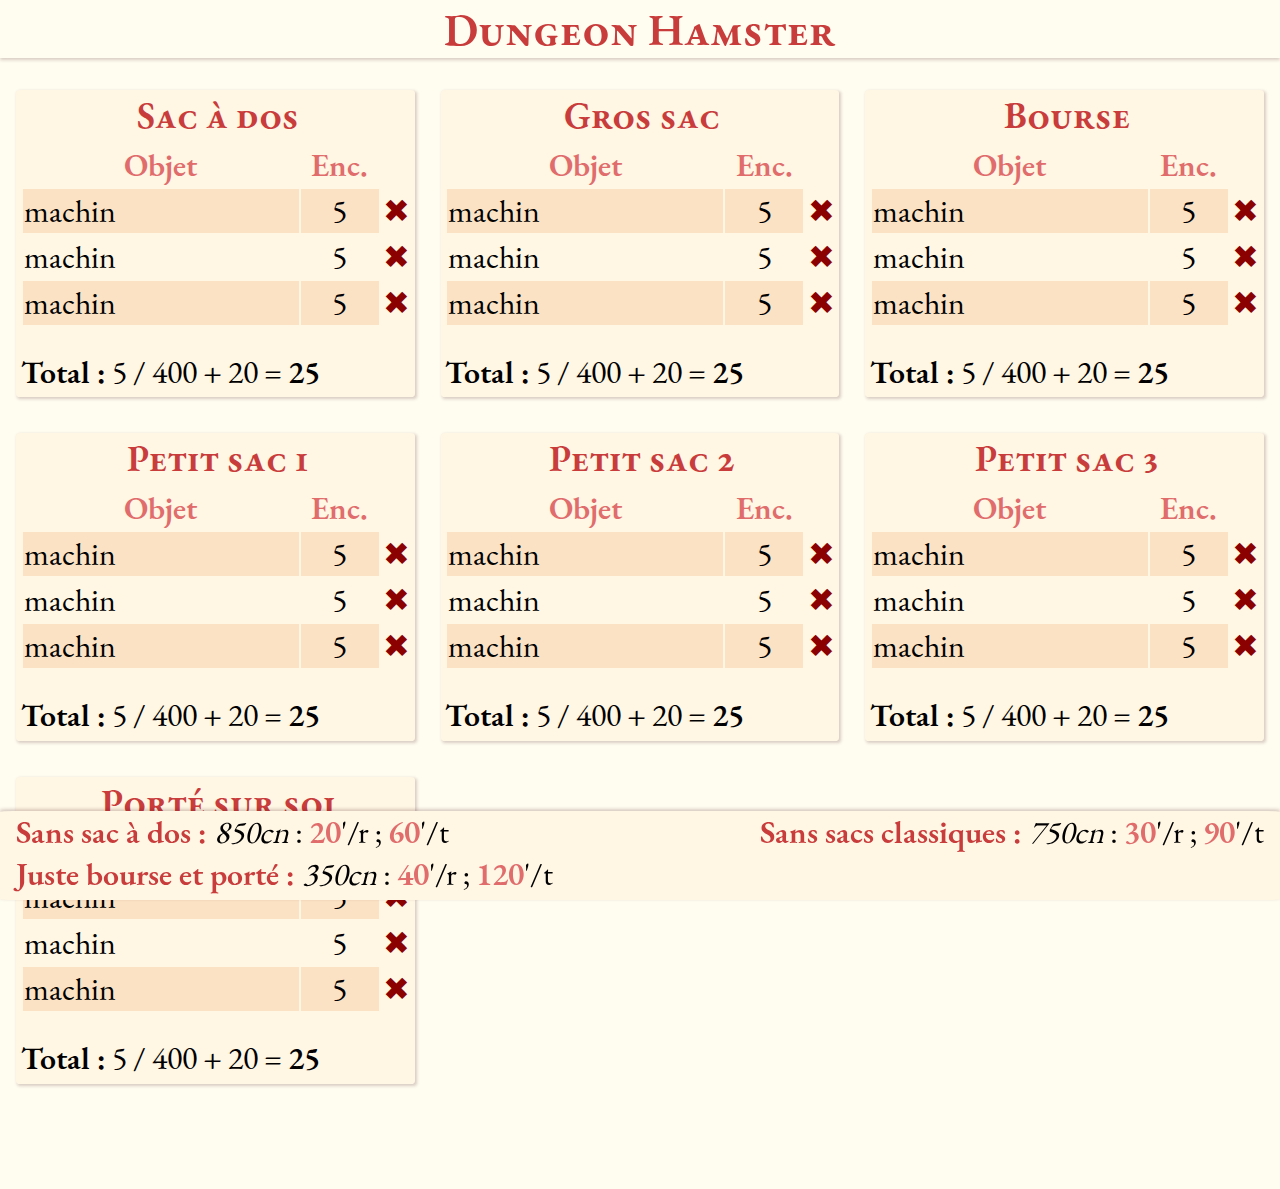
<file: public_html/hamster.html>
<!DOCTYPE html>
<!--
Click nbfs://nbhost/SystemFileSystem/Templates/Licenses/license-default.txt to change this license
Click nbfs://nbhost/SystemFileSystem/Templates/Other/html.html to edit this template
-->
<html>
	<head>
		<meta charset="UTF-8">
		<title>Dungeon Hamster</title>
		<!--ainsi le viewport du téléphone sera de la même taille que l'écran, souvent les mobils rendent d'abord à taille supérieure et downscalent sur le vrai écran-->
		<!--cela empêche les media queries responsive du bas de bien fonctionner-->
		<!--TODO tester sur écran mobile, ça se trouve le viewport initial est plus petit et ça marche pas, à voir-->
		<meta name="viewport" content="width=device-width, initial-scale=1.0">

		<link rel="stylesheet" href="css/hamster.css">
	</head>
	<body>
		<header><h1>Dungeon Hamster</h1></header>
		<main>
			<div class="invArea">
				<section>
					<h3>Sac à dos</h3>
					<table>
						<tr><th class=colObj>Objet</th>
							<th class=colEnc>Enc.</th>
							<th class=colDel></th></tr>
						<tr><td class=colObj contenteditable="true">machin</td>
							<td class=colEnc contenteditable="true">5</td>
							<td class=colDel>✖
							</td></tr>
						<tr><td class=colObj contenteditable="true">machin</td>
							<td class=colEnc contenteditable="true">5</td>
							<td class=colDel>✖
							</td></tr>
						<tr><td class=colObj contenteditable="true">machin</td>
							<td class=colEnc contenteditable="true">5</td>
							<td class=colDel>✖
							</td></tr>
					</table>
					<div class="secRecap"><strong>Total :</strong> <span>5</span> / 400 + 20 = <span><strong>25</strong></span></div>
				</section>
				<section>
					<h3>Gros sac</h3>
					<table>
						<tr><th class=colObj>Objet</th>
							<th class=colEnc>Enc.</th>
							<th class=colDel></th></tr>
						<tr><td class=colObj contenteditable="true">machin</td>
							<td class=colEnc contenteditable="true">5</td>
							<td class=colDel>✖
							</td></tr>
						<tr><td class=colObj contenteditable="true">machin</td>
							<td class=colEnc contenteditable="true">5</td>
							<td class=colDel>✖
							</td></tr>
						<tr><td class=colObj contenteditable="true">machin</td>
							<td class=colEnc contenteditable="true">5</td>
							<td class=colDel>✖
							</td></tr>
					</table>
					<div class="secRecap"><strong>Total :</strong> <span>5</span> / 400 + 20 = <span><strong>25</strong></span></div>

				</section>
				<section><h3>Bourse</h3>
					<table>
						<tr><th class=colObj>Objet</th>
							<th class=colEnc>Enc.</th>
							<th class=colDel></th></tr>
						<tr><td class=colObj contenteditable="true">machin</td>
							<td class=colEnc contenteditable="true">5</td>
							<td class=colDel>✖
							</td></tr>
						<tr><td class=colObj contenteditable="true">machin</td>
							<td class=colEnc contenteditable="true">5</td>
							<td class=colDel>✖
							</td></tr>
						<tr><td class=colObj contenteditable="true">machin</td>
							<td class=colEnc contenteditable="true">5</td>
							<td class=colDel>✖
							</td></tr>
					</table>
					<div class="secRecap"><strong>Total :</strong> <span>5</span> / 400 + 20 = <span><strong>25</strong></span></div></section>
				<section><h3>Petit sac 1</h3>
					<table>
						<tr><th class=colObj>Objet</th>
							<th class=colEnc>Enc.</th>
							<th class=colDel></th></tr>
						<tr><td class=colObj contenteditable="true">machin</td>
							<td class=colEnc contenteditable="true">5</td>
							<td class=colDel>✖
							</td></tr>
						<tr><td class=colObj contenteditable="true">machin</td>
							<td class=colEnc contenteditable="true">5</td>
							<td class=colDel>✖
							</td></tr>
						<tr><td class=colObj contenteditable="true">machin</td>
							<td class=colEnc contenteditable="true">5</td>
							<td class=colDel>✖
							</td></tr>
					</table><div class="secRecap"><strong>Total :</strong> <span>5</span> / 400 + 20 = <span><strong>25</strong></span></div></section>
				<section><h3>Petit sac 2</h3>
					<table>
						<tr><th class=colObj>Objet</th>
							<th class=colEnc>Enc.</th>
							<th class=colDel></th></tr>
						<tr><td class=colObj contenteditable="true">machin</td>
							<td class=colEnc contenteditable="true">5</td>
							<td class=colDel>✖
							</td></tr>
						<tr><td class=colObj contenteditable="true">machin</td>
							<td class=colEnc contenteditable="true">5</td>
							<td class=colDel>✖
							</td></tr>
						<tr><td class=colObj contenteditable="true">machin</td>
							<td class=colEnc contenteditable="true">5</td>
							<td class=colDel>✖
							</td></tr>
					</table><div class="secRecap"><strong>Total :</strong> <span>5</span> / 400 + 20 = <span><strong>25</strong></span></div></section>

				<section><h3>Petit sac 3</h3>
					<table>
						<tr><th class=colObj>Objet</th>
							<th class=colEnc>Enc.</th>
							<th class=colDel></th></tr>
						<tr><td class=colObj contenteditable="true">machin</td>
							<td class=colEnc contenteditable="true">5</td>
							<td class=colDel>✖
							</td></tr>
						<tr><td class=colObj contenteditable="true">machin</td>
							<td class=colEnc contenteditable="true">5</td>
							<td class=colDel>✖
							</td></tr>
						<tr><td class=colObj contenteditable="true">machin</td>
							<td class=colEnc contenteditable="true">5</td>
							<td class=colDel>✖
							</td></tr>
					</table><div class="secRecap"><strong>Total :</strong> <span>5</span> / 400 + 20 = <span><strong>25</strong></span></div></section>

				<section><h3>Porté sur soi</h3>
					<table>
						<tr><th class=colObj>Objet</th>
							<th class=colEnc>Enc.</th>
							<th class=colDel></th></tr>
						<tr><td class=colObj contenteditable="true">machin</td>
							<td class=colEnc contenteditable="true">5</td>
							<td class=colDel>✖
							</td></tr>
						<tr><td class=colObj contenteditable="true">machin</td>
							<td class=colEnc contenteditable="true">5</td>
							<td class=colDel>✖
							</td></tr>
						<tr><td class=colObj contenteditable="true">machin</td>
							<td class=colEnc contenteditable="true">5</td>
							<td class=colDel>✖
							</td></tr>
					</table><div class="secRecap"><strong>Total :</strong> <span>5</span> / 400 + 20 = <span><strong>25</strong></span></div></section>
			</div>
			<section class="mainRecap">
				<div><h4>Sans sac à dos : </h4><em>850cn</em> : <strong class="result">20</strong>'/r ; <strong class="result">60</strong>'/t</div>
				<div><h4>Sans sacs classiques : </h4><em>750cn</em> : <strong class="result">30</strong>'/r ; <strong class="result">90</strong>'/t</div>
				<div><h4>Juste bourse et porté : </h4><em>350cn</em> : <strong class="result">40</strong>'/r ; <strong class="result">120</strong>'/t</div>
			</section>
		</main>
	</body>
</html>
</file>
<file: public_html/css/hamster.css>
/*
Click nbfs://nbhost/SystemFileSystem/Templates/Licenses/license-default.txt to change this license
Click nbfs://nbhost/SystemFileSystem/Templates/ClientSide/css.css to edit this template
*/
/*
    Created on : Mar 28, 2023, 8:52:49 AM
    Author     : ykonoclast
*/

:root
{
	/*3% de la largeur du viewport*/
	--gap: 2vw;
	--cols: 3;
	/*largeur colonne = la largeur de l'écran divisée par le nombre de colonnes, ajusté par les gaps entre les colonnes */
	--grid-column-width: calc((100% / var(--cols)) - ((var(--gap) * (var(--cols) - 1)) / var(--cols)) );
	--text-heavy:#c93c3c;
	--text-light:#e06c6c;
	--dark:rgb(63, 16, 16)/*#3f1010*/;
	--dark-alpha:rgb(63, 16, 16,0.2);
	--fond-clair:#fffcf0;
	--fond-moyen:#fff6e4;
	--fond-fonce:#fbe2c5;
	--outline:#fbb4577e;
}



@font-face
{
	font-family: "EBGaramond";
	src: url("../fonts/EBGaramond-Italic.otf");
	font-style: italic, oblique;
}

@font-face
{
	font-family: "EBGaramond";
	src: url("../fonts/EBGaramond-SemiBold.otf");
	font-weight: bold;
}

@font-face
{
	font-family: "EBGaramond";
	src: url("../fonts/EBGaramond-Regular.otf");
}

*
{
	font-family: EBGaramond;
}


body,header
{
	background-color: var(--fond-clair);
}

body
{
	margin: 0;
	/*box-shadow: 0 0 25px var(--outline) inset;*/
}

header
{
	box-shadow:0 0.1rem 0.2rem/*5px*/ var(--dark-alpha);
}

.mainRecap
{
	box-shadow:0 -0.1rem 0.2rem/*5px*/ var(--dark-alpha);
}


header
{

	position:sticky;
	top:0;
	font-size:1.4rem;
}

main
{
	font-size:2rem;
}

.invArea
{
	display:grid;
	grid-template-columns: repeat(var(--cols), var(--grid-column-width));
	/*gap: var(--gap);*/
	/*gap : 2vw;*/
	column-gap: 2vw;
	row-gap:4vh;
	margin: 1rem;

}

h1, h3, h4{
	color:var(--text-heavy);
}

h1, h3
{
	text-align:center;

	font-variant: small-caps;
}



h1
{
	margin-top: 0;
	margin-bottom : 2rem;
}

h3
{
	margin-top: 0;
	margin-bottom : 0.1rem;
}

.result
{
	color:var(--text-light);
}

section
{
	background-color:var(--fond-moyen);
	border-radius: 1%;
	box-shadow: 0.1rem 0.1rem 0.2rem var(--dark-alpha);
	padding-left : 0.3rem;
	padding-bottom : 0.3rem;
}

table
{
	width: 100%;
	overflow-wrap: break-word;
	table-layout: fixed;/*sans cela le break-word ne suffira pas car les colonnes se redimmensioneront*/
}

.colObj
{
	width:72%;
}


.colEnc
{
	width:20%;
	text-align:center;
}



.colDel
{
	width:8%;
	color:darkred;
	text-align:center;
	/*TODO curseur main sur la croix et trouver comment agrandir celle-ci*/
	background-color: var(--fond-moyen);
}

.colDel:hover
{
	color:red;
	cursor:pointer;
}

th
{
	color: var(--text-light);
}

.secRecap
{
	margin-top:1.5rem;
}

.mainRecap
{
	position:sticky;
	/*width:inherit;*/
	bottom:0;
	overflow-wrap: break-word;
	display:flex;
	flex-wrap:wrap;
	justify-content: space-between;
	padding-left:1rem;
	padding-right:1rem;
}

.mainRecap > div > h4
{
	display: inline;
}


tr:nth-child(even) {
    background: var(--fond-fonce);
}




/*seulement pour lecture à l'écran et taille doit être proche de tablette portrait ou smartphone paysage*/
@media only screen and (max-width: 900px)
{
	:root
	{
		--cols: 2;
	}

	.mainRecap
	{
		font-size: 1.7rem;
	}
}

/*seulement pour lecture à l'écran et taille doit être proche de smartphone portrait*/
@media only screen and (max-width: 600px)
{
	:root
	{
		--cols: 1;
	}

	.mainRecap
	{
		font-size: 1.4rem;
	}
}
</file>
